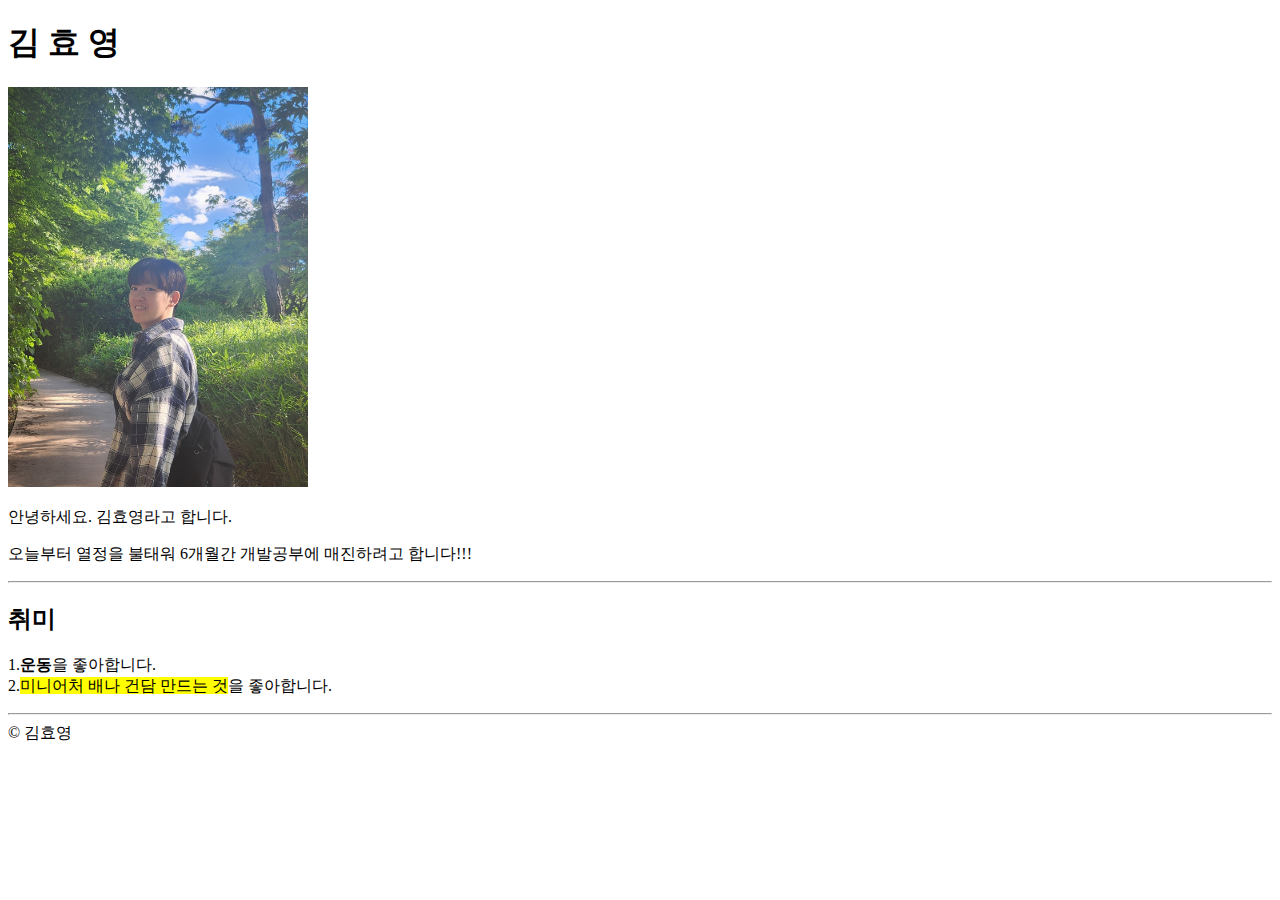
<file: 김효영의 프로필.html>
<!DOCTYPE html>
<html lang="ko">
    <head>
        <meta charset="utf-8">
        <title>김효영의 프로필</title>
    </head>
    <body>
        <h1 title="김효영의 프로필 페이지">김 효 영</h1>
        <img 
        src="picture/hyo.jpg"
        alt="나의 정면 사진"
        width="300"
        >
        <div id="introduce">
            <p>안녕하세요. 김효영라고 합니다.</p>
          
            <p>오늘부터 열정을 불태워 6개월간 개발공부에 매진하려고 합니다!!! 
                 
            </p>
        </div>
        <hr>
        <div id="fun-facts">
            <h2>취미</h2>
            <p>
                1.<strong>운동</strong>을 좋아합니다.<br>
                2.<mark>미니어처 배나 건담 만드는 것</mark>을 좋아합니다.<br>
            </p>
        </div>
        <hr>
        <span>&copy; 김효영</span>
    </body>
</html>
</file>
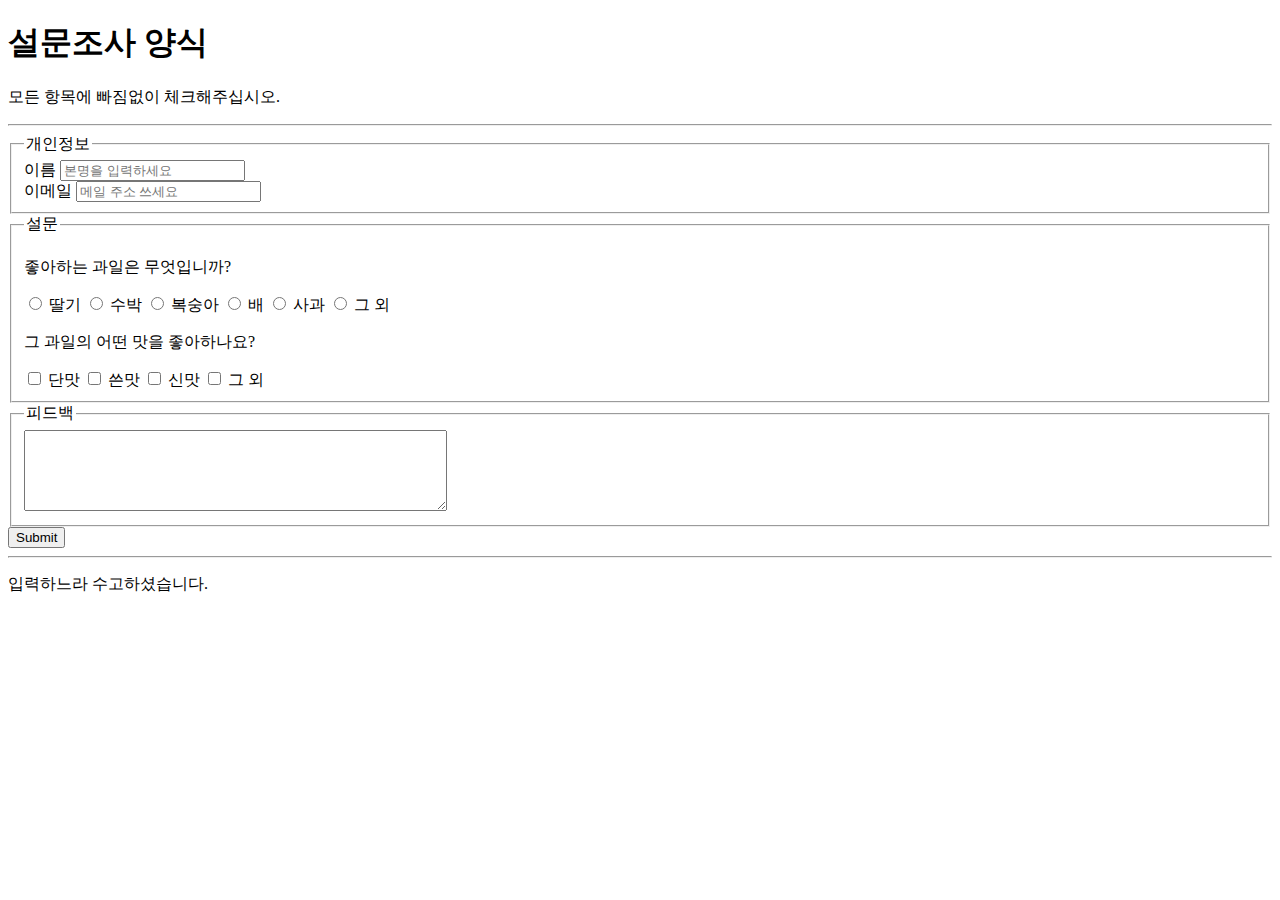
<file: 설문조사양식.html>
<!DOCTYPE html>
<html lang="ko">
<head>
    <meta charset="UTF-8">
    <meta http-equiv="x-ua-compatible" content="IE=edge">
    <title>설문조사 양식</title>
</head>
<body>
    <header>
     <h1>설문조사 양식</h1>
     <p>모든 항목에 빠짐없이 체크해주십시오.</p>
    </header>
    <hr>
    <main>
        <form>
            <fieldset>
                <legend>개인정보</legend>
                <label for="name">이름</label>
                <input type="text"
                name="name"
                id="name" placeholder="본명을 입력하세요">
                <br>
                <label for="email">이메일</label>
                <input type="email" 
                name="email"
                id="email" placeholder="메일 주소 쓰세요">
            </fieldset>
            <fieldset>
                <legend>설문</legend>

                <p>좋아하는 과일은 무엇입니까?</p>
                <input type="radio" id="strawberry" name="fruit">
                <label for="strawberry">딸기</label>
                <input type="radio" id="watermelon" name="fruit">
                <label for="watermeion">수박</label>
                <input type="radio" id="peach" name="fruit">
                <label for="peach">복숭아</label>
                <input type="radio" id="pear" name="fruit">
                <label for="pear">배</label>
                <input type="radio" id="apple" name="fruit">
                <label for="apple">사과</label>
                <input type="radio" id="other" name="age">
                <label for="other">그 외</label>


                <p>그 과일의 어떤 맛을 좋아하나요?</p>
                <input type="checkbox" id="sweetness" name="taste">
                <label for="sweetness">단맛</label>
                <input type="checkbox" id="bitters" name="taste">
                <label for="bitters">쓴맛</label>
                <input type="checkbox" id="sourness" name="taste">
                <label for="sourness">신맛</label>
                <input type="checkbox" id="other" name="taste">
                <label for="taste">그 외</label>


            </fieldset>
            </fieldset>
            <fieldset>
                <legend>피드백</legend>
                <textarea rows="5" cols="50" name="feedback"></textarea> 
            </fieldset>
            <input type="submit">
        </form>
    </main>
    <hr>
    <footer>
        <p>입력하느라 수고하셨습니다.</p>
    </footer>
</body>
</html>
</file>
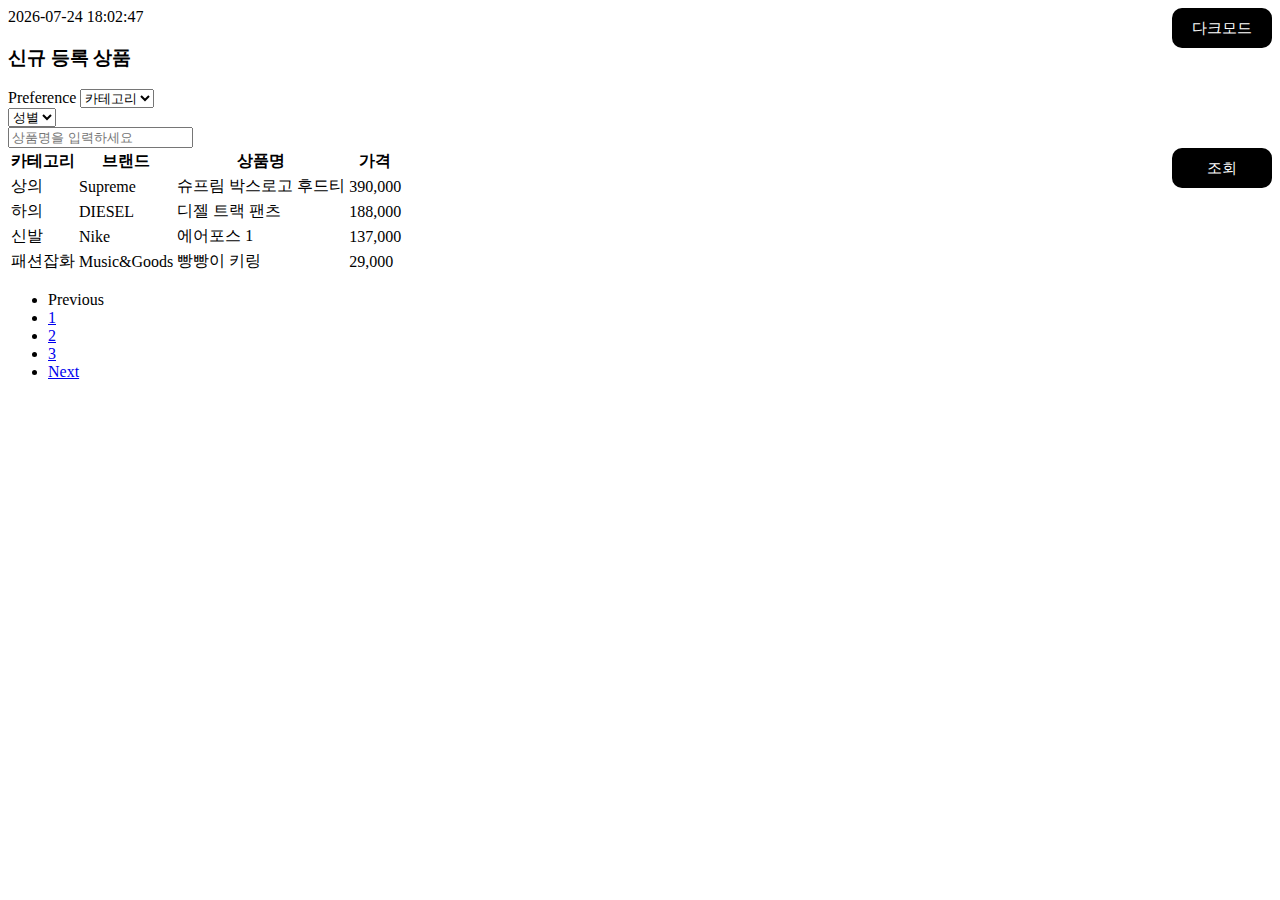
<file: ADmin페이지만들기/ADmin페이지.html>
<!DOCTYPE html>
<html lang="ko" data-bs-theme="light-mode">
<head>
    <title>Admin Page</title>
    <link href="https://cdn.jsdelivr.net/npm/bootstrap@5.3.1/dist/css/bootstrap.min.css" rel="stylesheet" integrity="sha384-4bw+/aepP/YC94hEpVNVgiZdgIC5+VKNBQNGCHeKRQN+PtmoHDEXuppvnDJzQIu9" crossorigin="anonymous">
    <link href="ADmin페이지.css" rel="stylesheet">
  </head>
  <script src=ADmin페이지.js></script>
<input id="btnDisplayMode" class="btn" type="button" value="다크모드" onclick="setDisplayAppreance(this);">


<body>
     
    <div class="container text-center mt-3">
        <h3 class="mt-5 mb-3">신규 등록 상품</h3>
        <form class="row row-cols-lg-auto g-3">      
            <div class="col-3">
              <label class="visually-hidden" for="inlineFormSelectPref">Preference</label>
              
              <select class="form-select" id="firstSlector">
                <option selected>카테고리</option>
                <option value="1">상의</option>
                <option value="2">하의</option>
                <option value="3">신발</option>
                <option value="3">패션잡화</option>
              </select>
            </div>
            <div class="col-3">
              <select class="form-select" aria-label="secondSelector">
                <option selected>성별</option>
                <option value="a">남자</option>
                <option value="b">여자</option>
              </select>
            </div>  
            <div class="col-3">
              <div class="input-group mb-3">
                <input type="text" class="form-control" placeholder="상품명을 입력하세요" aria-label="Recipient's username" aria-describedby="basic-addon2">
              </div>
            </div>
            <div class="col-3">
              <button type="button" class="btn btn-outline-info">조회</button>  
            </div>
        </form>
          <div class="container mt-3">

  

        <table class="table table-sm">
            <thead>
                <table class="table">
                    <thead>
                      <tr>
                        <th scope="col">카테고리</th>
                        <th scope="col">브랜드</th>
                        <th scope="col">상품명</th>
                        <th scope="col">가격</th>
                      </tr>
                    </thead>
            </thead>
            <tbody id="data-table">
                <table class="table">
                    <thead>
                      
                    </thead>
                    <tbody>
                    
                    </tbody>
                    <tfoot>
                      
                    </tfoot>
                  </table>
            </tbody>
        </table>
    </div>
        
    <nav aria-label="Page navigation example">
        <ul class="pagination justify-content-center">
          <li class="page-item disabled">
            <a class="page-link">Previous</a>
          </li>
          <li class="page-item"><a class="page-link" href="#">1</a></li>
          <li class="page-item"><a class="page-link" href="#">2</a></li>
          <li class="page-item"><a class="page-link" href="#">3</a></li>
          <li class="page-item">
            <a class="page-link" href="#">Next</a>
          </li>
        </ul>
      </nav>

   <script>
      // 크롤링한 데이터를 아래와 같은 형태의 객체 배열로 가정합니다.
      // 추후 데이터베이스에 있는 데이터를 쿼리문으로 불러 올 수 있게 쿼리르 작성해 볼 수 있음
      const data = [
          { category: "상의", brand: 'Supreme', product: '슈프림 박스로고 후드티', price: '390,000' },
          { category: "하의", brand: 'DIESEL', product: '디젤 트랙 팬츠', price: '188,000' },
          { category: "신발", brand: 'Nike', product: '에어포스 1', price: '137,000' },
          { category: "패션잡화", brand: 'Music&Goods', product: '빵빵이 키링', price: '29,000' },
          // ...
      ];
      
      const dataTable = document.getElementById('data-table');
      
      data.forEach((item) => {
          const row = dataTable.insertRow();
          row.insertCell(0).innerHTML = item.category;
          row.insertCell(1).innerHTML = item.brand;
          row.insertCell(2).innerHTML = item.product;
          row.insertCell(3).innerHTML = item.price;
      });

    </script>
    <script src="https://cdn.jsdelivr.net/npm/bootstrap@5.3.1/dist/js/bootstrap.bundle.min.js" integrity="sha384-HwwvtgBNo3bZJJLYd8oVXjrBZt8cqVSpeBNS5n7C8IVInixGAoxmnlMuBnhbgrkm" crossorigin="anonymous"></script>
  </body>
</html>
</file>
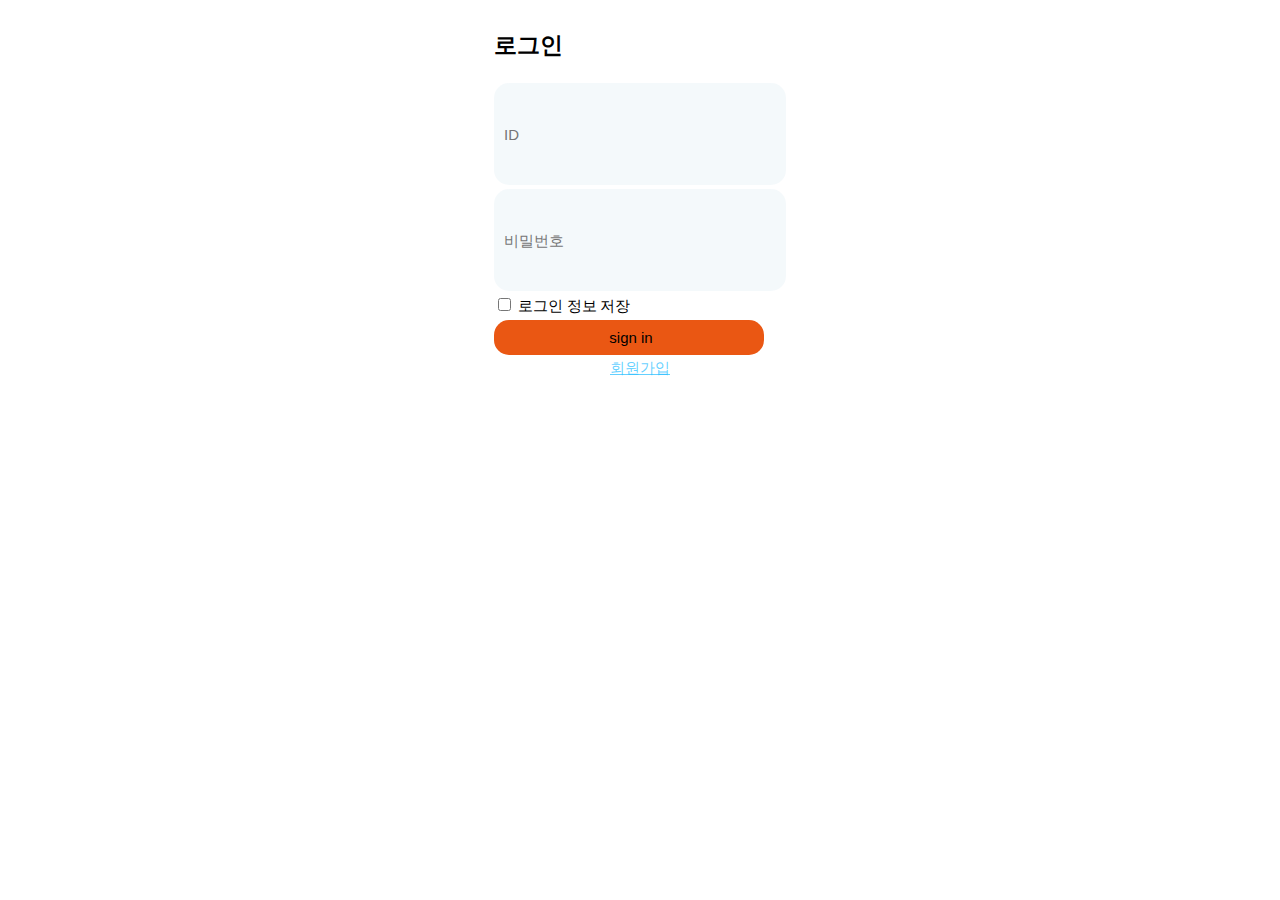
<file: ADmin페이지만들기/로그인.html>
<!DOCTYPE html>
<html lang="ko">
<head>
    <title>Admin Page</title>
    <link href="https://cdn.jsdelivr.net/npm/bootstrap@5.3.1/dist/css/bootstrap.min.css" rel="stylesheet" integrity="sha384-4bw+/aepP/YC94hEpVNVgiZdgIC5+VKNBQNGCHeKRQN+PtmoHDEXuppvnDJzQIu9" crossorigin="anonymous">
    <link href="로그인.css" rel="stylesheet">
   
</head>
<body>
    <table>
        <tr>
            <td><h2>로그인</h2></td>
        </tr>
        <tr>
            <td><input type="text" placeholder="ID"></td>
        </tr>
        <tr>
            <td><input type="password" placeholder="비밀번호"></td>
        </tr>
        <tr>
            <td><input type="checkbox"> 로그인 정보 저장 </td>
        </tr>
        <tr>
            <td><input type="submit" value="sign in" class="btn" onclick="location.href"></td>
        </tr>
        <tr>
            <td class="join"><a href="회원가입.html">회원가입</a></td>
        </tr>
        
   
    </table>

    
  
</body>
</html>
</file>
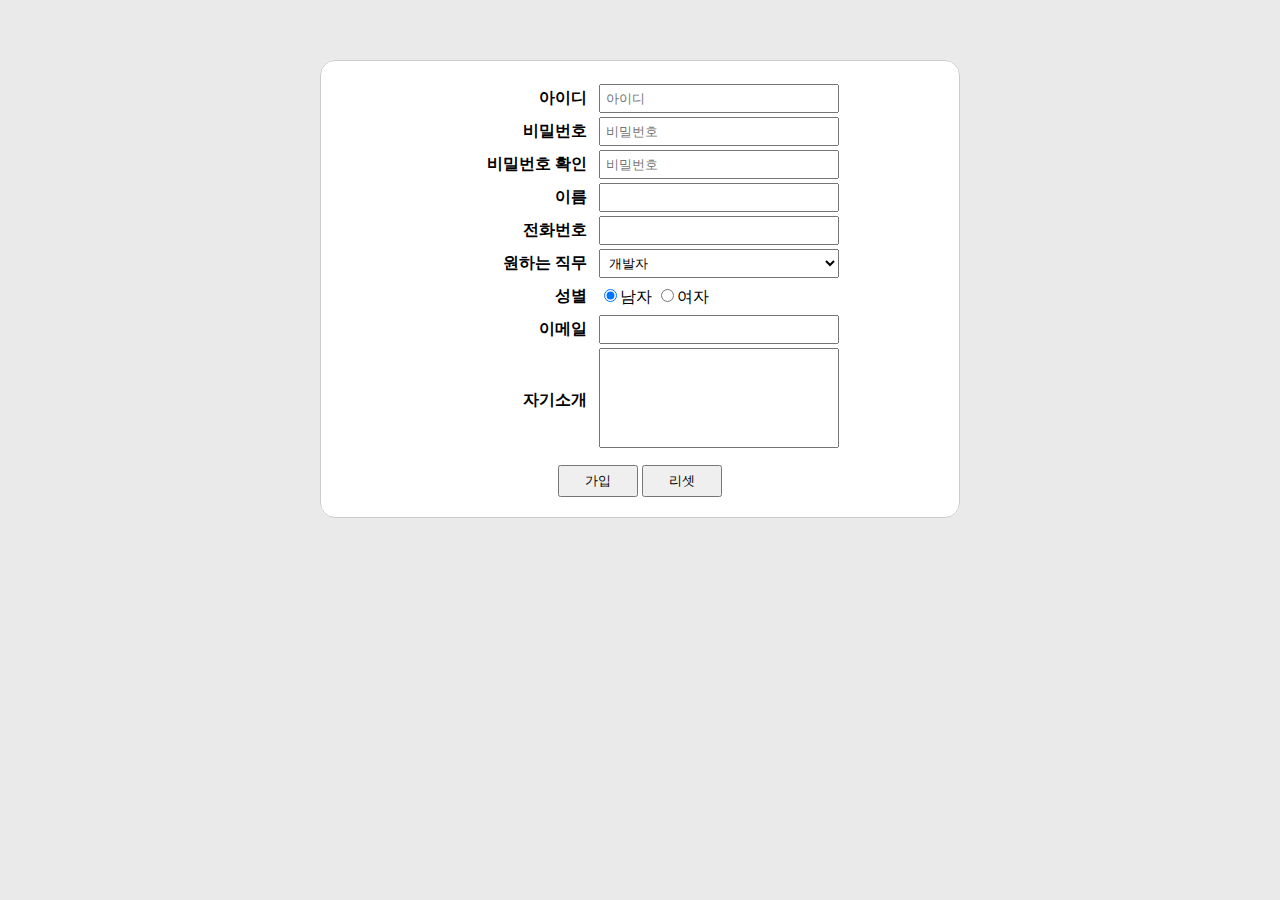
<file: ADmin페이지만들기/회원가입.html>
<!DOCTYPE html>
<html lang="ko">
<head>
    <meta charset="UTF-8">
    <meta http-equiv="X-UA-Compatible" content="IE=edge">
    <meta name="viewport" content="width=device-width, initial-scale=1.0">
    <title>회원가입 양식</title>
    <link href="회원가입.css" rel="stylesheet">
</head>
<body>


    <div id="container">
        <form id="form" action="#">
            <table class="table">
                <tr>
                    <th>아이디</th>
                    <td>
                        <input name="id" placeholder="아이디" autocomplete="off">
                    </td>
                </tr>
                <tr>
                    <th>비밀번호</th>
                    <td>
                        <input type="password" name="pw1" placeholder="비밀번호">
                    </td>
                </tr>
                <tr>
                    <th>비밀번호 확인</th>
                    <td>
                        <input type="password" name="pw2" placeholder="비밀번호">
                    </td>
                </tr>
                <tr>
                    <th>이름</th>
                    <td>
                        <input name="name" placehoder="사용자 이름" autocomplete="off" required>
                    </td>
                </tr>
                <tr>
                    <th>전화번호</th>
                    <td>
                        <input name="phone" placehoder="휴대전화번호" autocomplete="off">
                    </td>
                </tr>
                <tr>
                    <th>원하는 직무</th>
                    <td>
                        <select name="position">
                            <option developer="">개발자</option>
                            <option designer="">웹디자이너</option>
                            <option manager="">기획자</option>
                            <option undetermined="">미정</option>
                        </select>
                    </td>
                </tr>
                <tr>
                    <th>성별</th>
                    <td>
                        <label>
                            <input type="radio" name="gender" value="male" checked>남자
                        </label>
                        <label>
                            <input type="radio" name="gender" value="female">여자
                        </label>
                    </td>
                </tr>
                <tr>
                    <th>이메일</th>
                    <td>
                        <input title="정확한 메일 주소를 작성해주세요" type="email" name="email">
                    </td>
                </tr>
                <tr>
                    <th>자기소개</th>
                    <td>
                        <textarea name="intro"></textarea>
                    </td>
                </tr>
            </table>
            <div class="buttons">
                <input type="submit" value="가입" class="btn" title="가입" onclick="location.href='ADmin페이지.html'">
                <input type="reset" value="리셋" class="btn" title="처음으로">
                  
            </div>
        </form>
    </div>
    
    <script src="회원가입.js"></script>
</body>
</html>
</file>
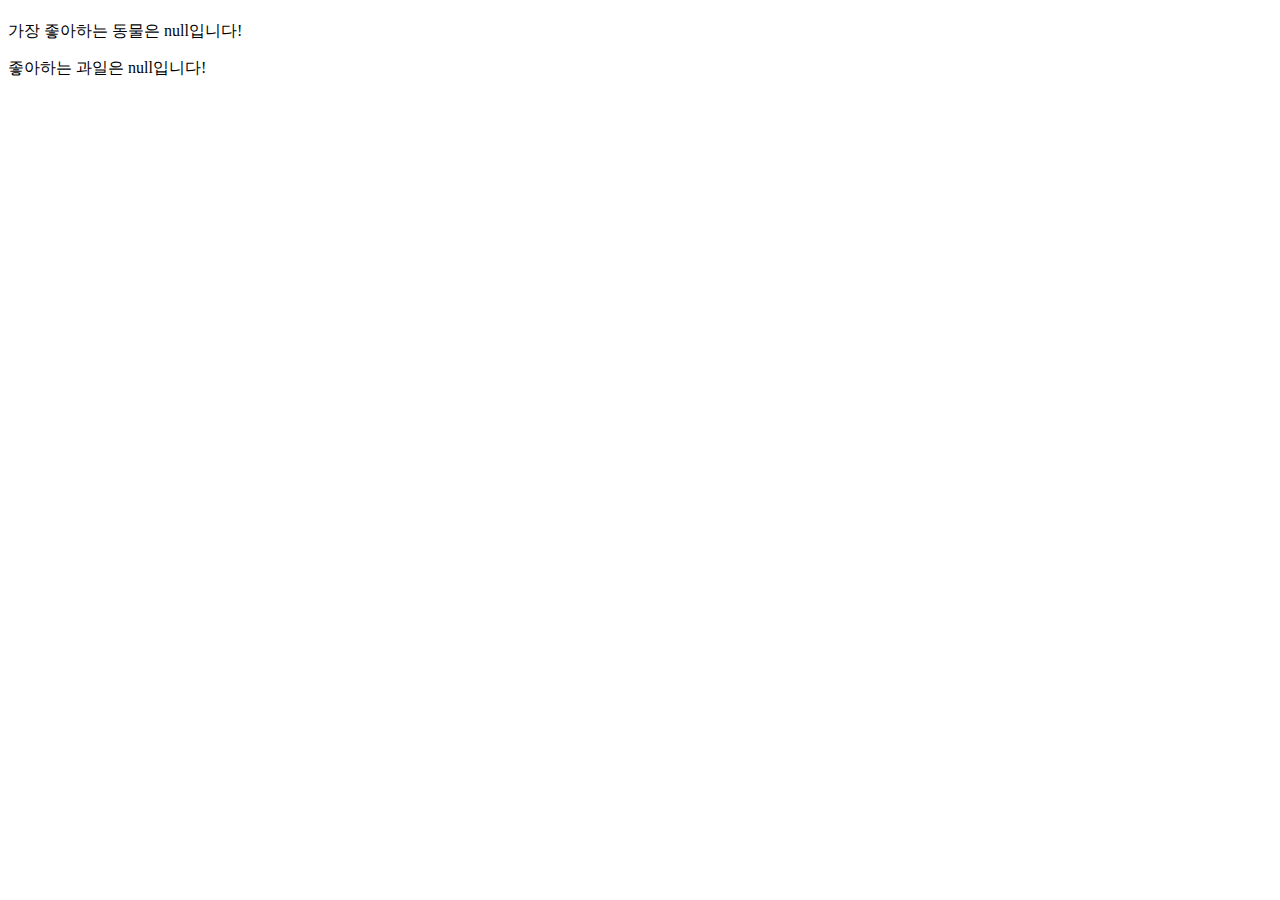
<file: js1회차 과제/js1회차과제.html>
<!DOCTYPE html>
<html lang="ko">
<head>
    <meta charset="UTF-8">
    <meta http-equiv="X-UA-Compatible" content="IE=edge">
    <meta name="viewport" content="width=device-width, initial-scale=1.0">
    <title>사용자 정보 입력받고 출력하기</title>
    <style>
        #hobby{
            color: red;
        }
    </style>
</head>
<body>
    
    <h1 id="name"></h1>
    <p id="animal"></p>
    <p id="fruit"></p>

    <script>
        const nameElement = document.querySelector("#name")
        let name = prompt("당신의 이름은?")
        nameElement.textContent = name

        const animalElement = document.querySelector("#animal")
        let animal = prompt("당신이 가장 좋아하는 동물은?")
        animalElement.textContent = `가장 좋아하는 동물은 ${animal}입니다!`

        document.querySelector("#fruit")
        .textContent = `좋아하는 과일은 ${prompt("좋아하는 과일")}입니다!`
    </script>

</body>
</html>
</file>
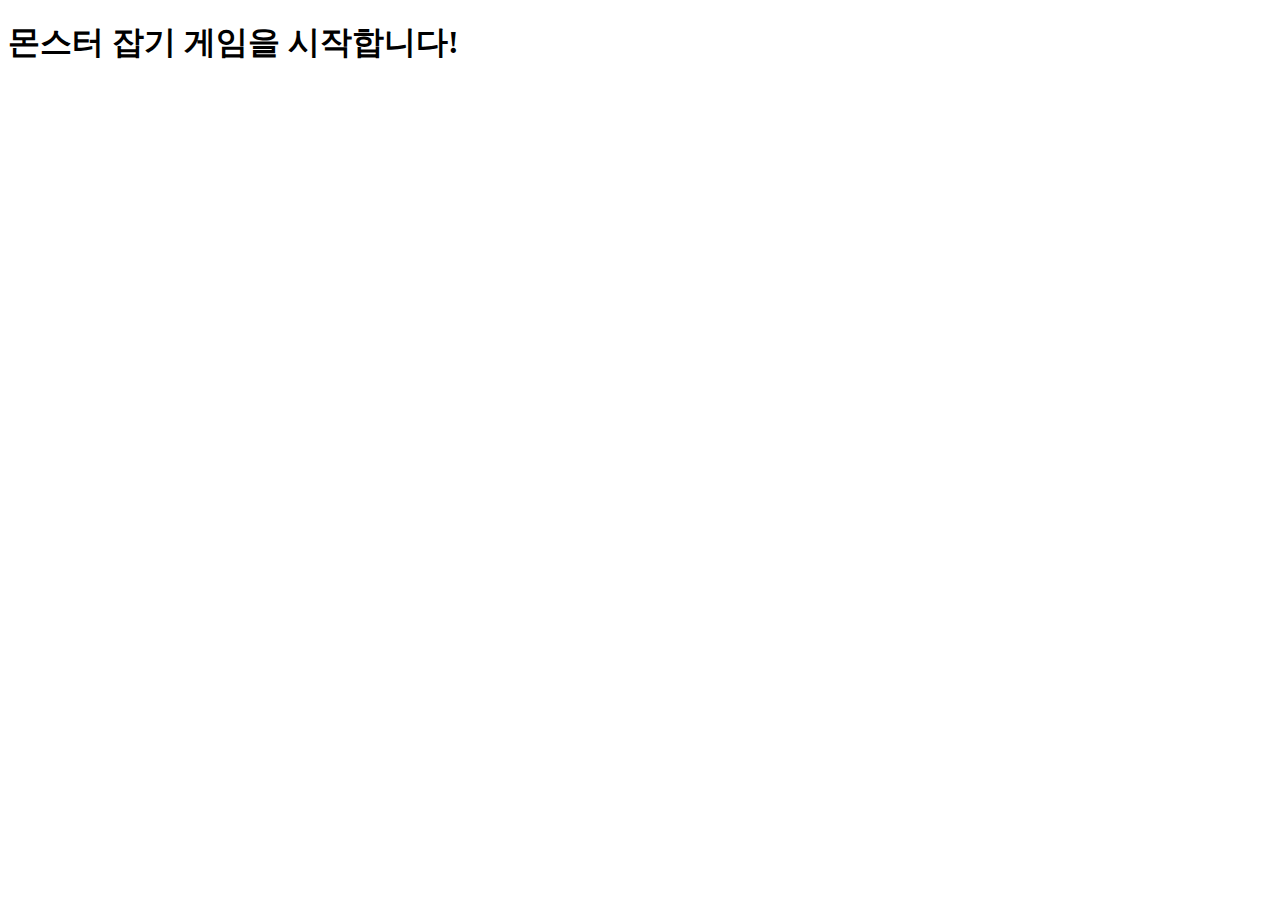
<file: js2회차 과제/js2회차과제.html>
<!DOCTYPE html>
<html lang="ko">
<head>
    <meta charset="UTF-8">
    <meta http-equiv="X-UA-Compatible" content="IE=edge">
    <meta name="viewport" content="width=device-width, initial-scale=1.0">
    <title>몬스터 잡기 게임</title>
</head>
<body>
    
    <div id="container"></div>

    <script>
        let monsterHP = 100
        const container = document.getElementById("container")
        const h1 = document.createElement("h1")
        h1.textContent = "몬스터 잡기 게임을 시작합니다!"
        container.appendChild(h1)

        let attackDamage = parseInt(prompt("1회 공격시 데미지는? (양의 정수)"))
        let attackCount = 0 
        //몇번 공격했는지 세는 정수  
        
        if(attackDamage > 0){

            while(monsterHP > 0){
                monsterHP -= attackDamage //HP가 감소한다!
                attackCount += 1 //때린 횟수는 증가한다!

                const p = document.createElement("p")
                p.textContent = `몬스터를 ${attackCount}회 공격했다!`
                container.append(p)

                const strong = document.createElement("strong")
                strong.textContent = `몬스터의 남은 HP는 ${monsterHP}입니다!`
                container.append(strong)

                if(monsterHP <= 0){
                    strong.textContent = `몬스터의 남은 HP는 0입니다!`
                    
                    }else{
                        p.textContent = `몬스터의 남은 HP는 ${monsterHP}입니다!`
                    }
        

                //과제-만약에 HP가 0보다 작아질 경우, HP에 0을 대입한다!
            }

            const h2 = document.createElement("h2")
            h2.textContent = "몬스터 잡기 완료! 수고하셨습니다~!!"
            h2.style.color = "orange"
            h2.title = "게임을 다시 시작하고 싶으면 새로고침하세요"
            container.appendChild(h2)


        }else{
            alert("데미지를 잘못 입력하여 게임을 취소합니다!")
        }
    </script>
</body>
</html>
</file>
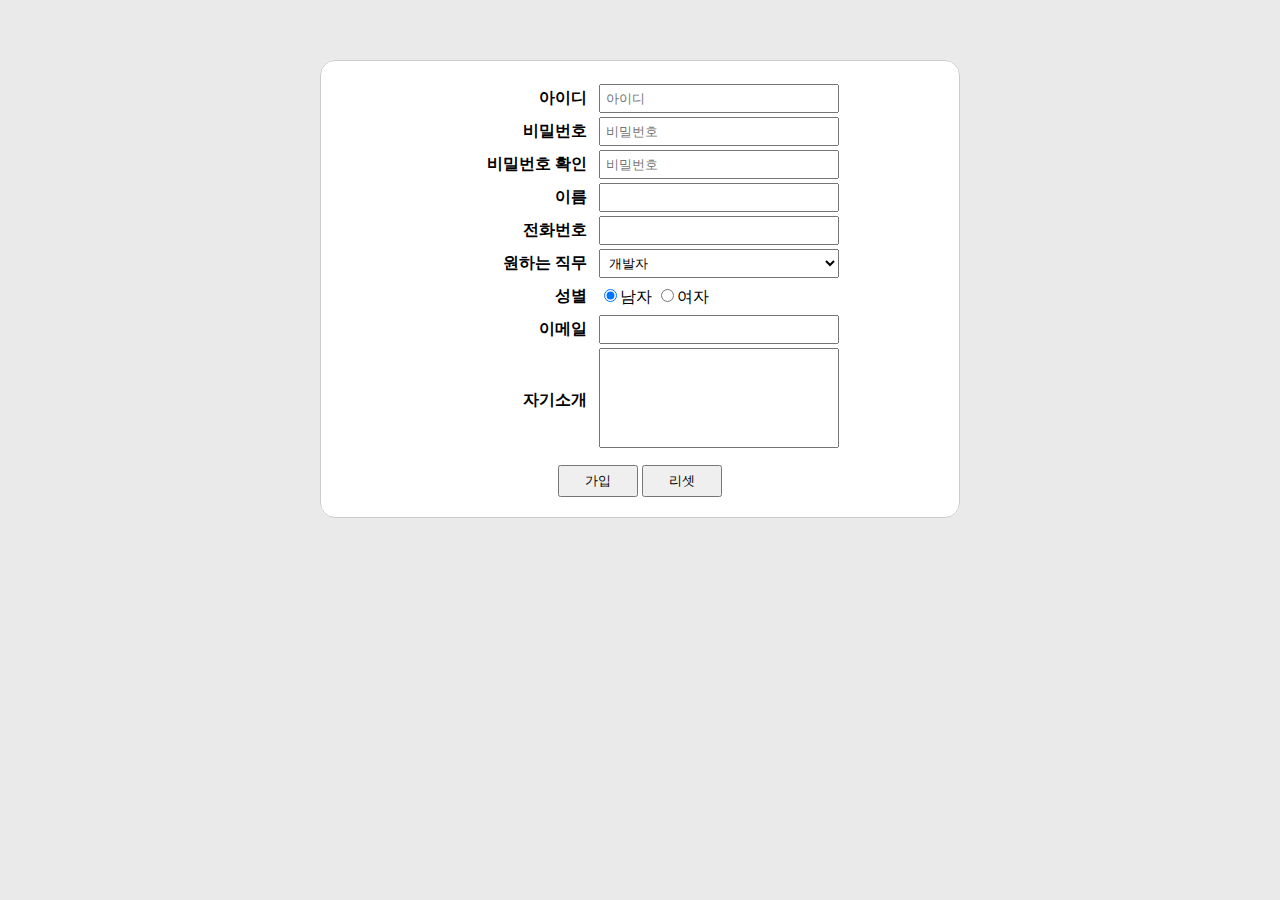
<file: js3회차 과제/js3회차과제.html>
<!DOCTYPE html>
<html lang="ko">
<head>
    <meta charset="UTF-8">
    <meta http-equiv="X-UA-Compatible" content="IE=edge">
    <meta name="viewport" content="width=device-width, initial-scale=1.0">
    <title>회원가입 양식</title>
    <link href="js3회차과제.css" rel="stylesheet">
</head>
<body>


    <div id="container">
        <form id="form" action="#">
            <table class="table">
                <tr>
                    <th>아이디</th>
                    <td>
                        <input name="id" placeholder="아이디" autocomplete="off">
                    </td>
                </tr>
                <tr>
                    <th>비밀번호</th>
                    <td>
                        <input type="password" name="pw1" placeholder="비밀번호">
                    </td>
                </tr>
                <tr>
                    <th>비밀번호 확인</th>
                    <td>
                        <input type="password" name="pw2" placeholder="비밀번호">
                    </td>
                </tr>
                <tr>
                    <th>이름</th>
                    <td>
                        <input name="name" placehoder="사용자 이름" autocomplete="off" required>
                    </td>
                </tr>
                <tr>
                    <th>전화번호</th>
                    <td>
                        <input name="phone" placehoder="휴대전화번호" autocomplete="off">
                    </td>
                </tr>
                <tr>
                    <th>원하는 직무</th>
                    <td>
                        <select name="position">
                            <option developer="">개발자</option>
                            <option designer="">웹디자이너</option>
                            <option manager="">기획자</option>
                            <option undetermined="">미정</option>
                        </select>
                    </td>
                </tr>
                <tr>
                    <th>성별</th>
                    <td>
                        <label>
                            <input type="radio" name="gender" value="male" checked>남자
                        </label>
                        <label>
                            <input type="radio" name="gender" value="female">여자
                        </label>
                    </td>
                </tr>
                <tr>
                    <th>이메일</th>
                    <td>
                        <input title="정확한 메일 주소를 작성해주세요" type="email" name="email">
                    </td>
                </tr>
                <tr>
                    <th>자기소개</th>
                    <td>
                        <textarea name="intro"></textarea>
                    </td>
                </tr>
            </table>
            <div class="buttons">
                <input type="submit" value="가입" class="btn" title="가입">
                <input type="reset" value="리셋" class="btn" title="처음으로">
            </div>
        </form>
    </div>
    
    <script src="js3회차과제.js"></script>
</body>
</html>
</file>
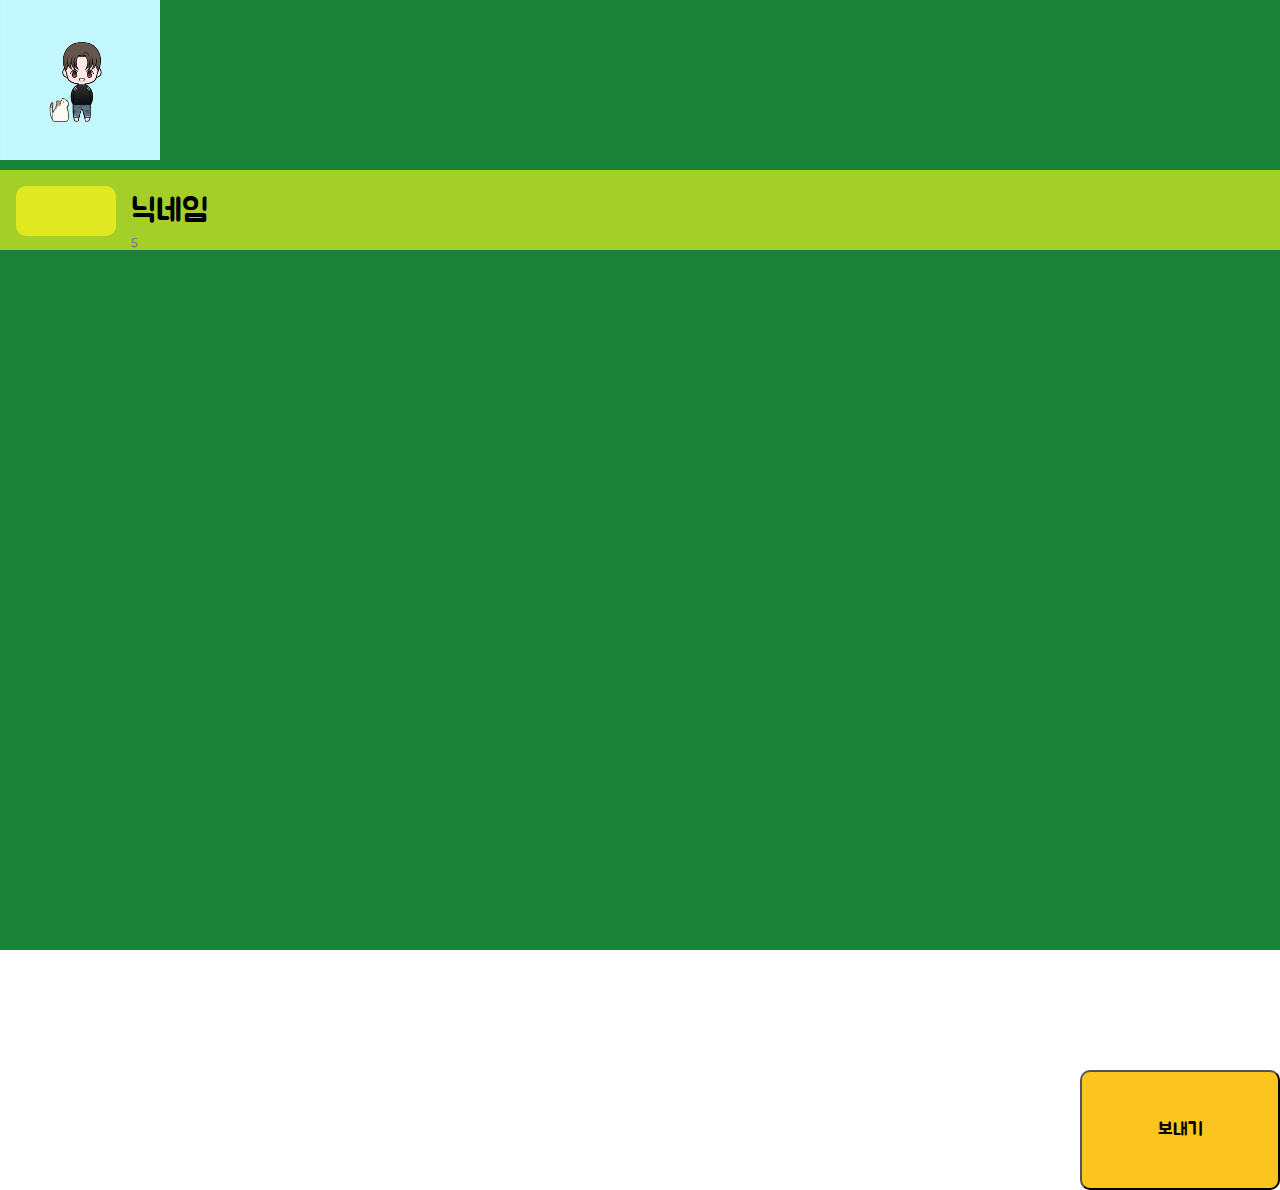
<file: 채팅방만들기/채팅방만들기.html>
<!DOCTYPE html>
<html lang="ko">
<head>
    <meta charset="UTF-8">
    <meta http-equiv="X-UA-Compatible" content="IE=edge">
    <title>채팅방 만들기</title>
    <link href="채팅방만들기.css" rel="stylesheet">
    <link rel="preconnect" href="https://fonts.googleapis.com">
    <link rel="preconnect" href="https://fonts.gstatic.com" crossorigin>
    <link href="https://fonts.googleapis.com/css2?family=Jua&display=swap" rel="stylesheet">
    <style>
        *{
        font-family: "Jua", sans-serif;
        font-weight: 400;
        font-style: normal;
    }
    html{
        font-size: 8px;
    }
    body{
        font-size: 32px;
    }
    </style>
</head>
<body>
    <div class="container">
        <img src="images/나나.jpg" width="160">
        <div class="container">
            <main class="chat-screen">
            <section class="chat-screen__bar">
                    <div class="user">
                        <div class="user__column">
                            <div class="user__pic"></div>
                        </div>
                        <div class="user__column">
                            <p class="user__nick">닉네임</p>
                            <p class="user__count">5</p>
                        </div>
                    </div>
            </section>
        </main>

        <form class="chat-form">
            <section class="chat-form__field">
                <textarea class="chat-form__msg"></textarea>
                <input type="submit" value="보내기" class="chat-form__bt">
            </section>
        </form>

    </div>
</body>
</html>
</file>
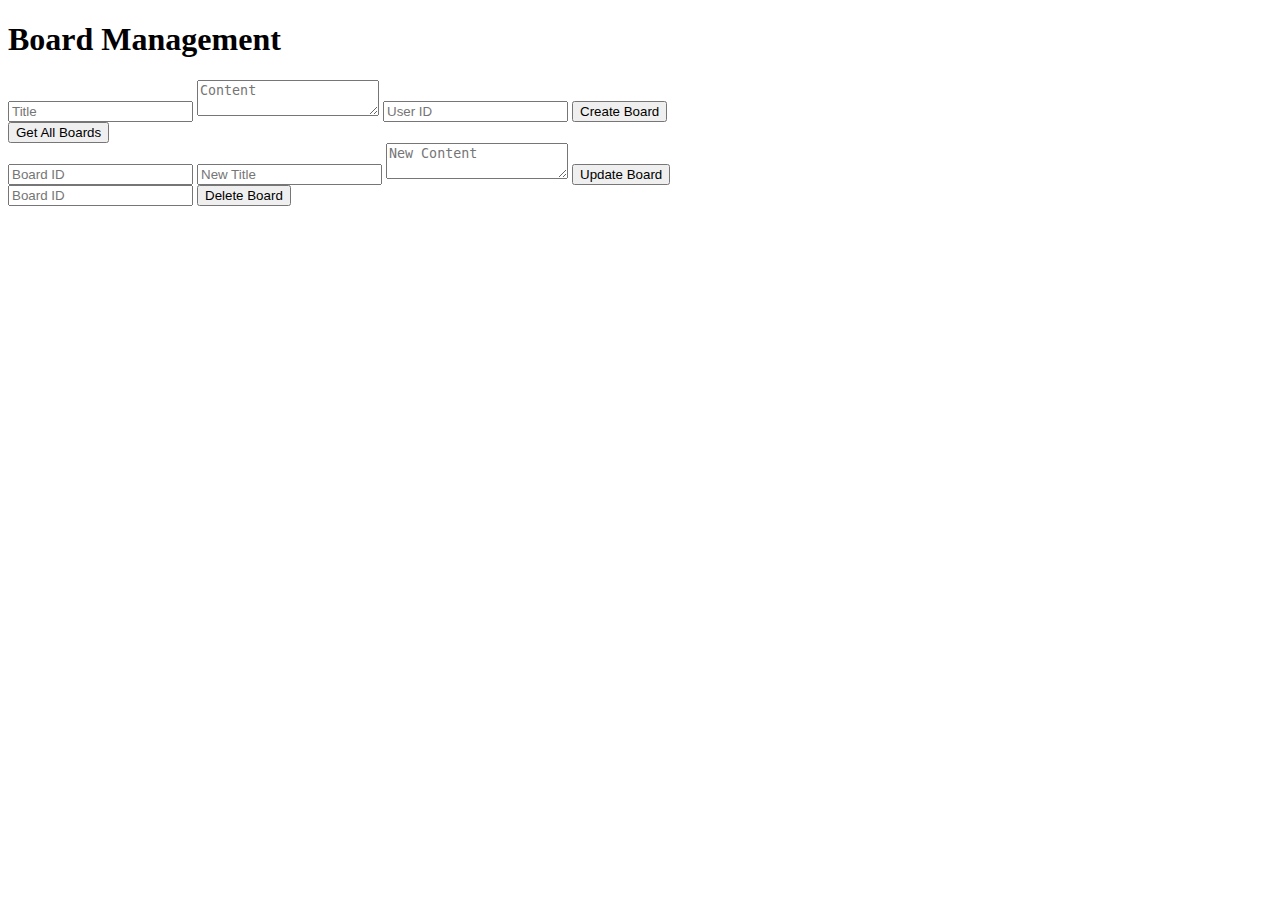
<file: flask과제4/Part3/templates/boards.html>
<!DOCTYPE html>
<html>
  <head>
    <title>Board Management</title>
  </head>
  <body>
    <h1>Board Management</h1>

    <!-- 게시글 생성 폼 -->
    <form id="createBoardForm">
      <input type="text" id="boardTitle" placeholder="Title" />
      <textarea id="boardContent" placeholder="Content"></textarea>
      <input type="number" id="userId" placeholder="User ID" />
      <button type="submit">Create Board</button>
    </form>

    <!-- 게시글 조회 -->
    <button onclick="getBoards()">Get All Boards</button>
    <div id="boards"></div>

    <!-- 게시글 수정 폼 -->
    <form id="updateBoardForm">
      <input type="number" id="updateBoardId" placeholder="Board ID" />
      <input type="text" id="updateBoardTitle" placeholder="New Title" />
      <textarea id="updateBoardContent" placeholder="New Content"></textarea>
      <button type="submit">Update Board</button>
    </form>

    <!-- 게시글 삭제 -->
    <form id="deleteBoardForm">
      <input type="number" id="deleteBoardId" placeholder="Board ID" />
      <button type="submit">Delete Board</button>
    </form>

    <script>
      document
        .getElementById("createBoardForm")
        .addEventListener("submit", function (e) {
          e.preventDefault();

          const title = document.getElementById("boardTitle").value;
          const content = document.getElementById("boardContent").value;
          const userId = document.getElementById("userId").value;

          fetch("/board", {
            method: "POST",
            headers: {
              "Content-Type": "application/json",
            },
            body: JSON.stringify({ title, content, user_id: userId }),
          })
            .then((response) => response.json())
            .then((data) => {
              console.log(data);
              getBoards(); // 게시글 목록을 다시 불러옵니다.
            });
        });

      function getBoards() {
        fetch("/board")
          .then((response) => response.json())
          .then((data) => {
            const boardsDiv = document.getElementById("boards");
            boardsDiv.innerHTML = "";
            data.forEach((board) => {
              boardsDiv.innerHTML += `<p>${board.title} - ${board.content} (User ID: ${board.user_id}, Board ID: ${board.id})</p>`;
            });
          });
      }

      document
        .getElementById("updateBoardForm")
        .addEventListener("submit", function (e) {
          e.preventDefault();

          const boardId = document.getElementById("updateBoardId").value;
          const title = document.getElementById("updateBoardTitle").value;
          const content = document.getElementById("updateBoardContent").value;

          fetch("/board/" + boardId, {
            method: "PUT",
            headers: {
              "Content-Type": "application/json",
            },
            body: JSON.stringify({ title, content }),
          })
            .then((response) => response.json())
            .then((data) => {
              console.log(data);
              getBoards(); // 게시글 목록을 다시 불러옵니다.
            });
        });

      document
        .getElementById("deleteBoardForm")
        .addEventListener("submit", function (e) {
          e.preventDefault();

          const boardId = document.getElementById("deleteBoardId").value;

          fetch("/board/" + boardId, {
            method: "DELETE",
          })
            .then((response) => response.json())
            .then((data) => {
              console.log(data);
              getBoards(); // 게시글 목록을 다시 불러옵니다.
            });
        });
    </script>
  </body>
</html>
</file>
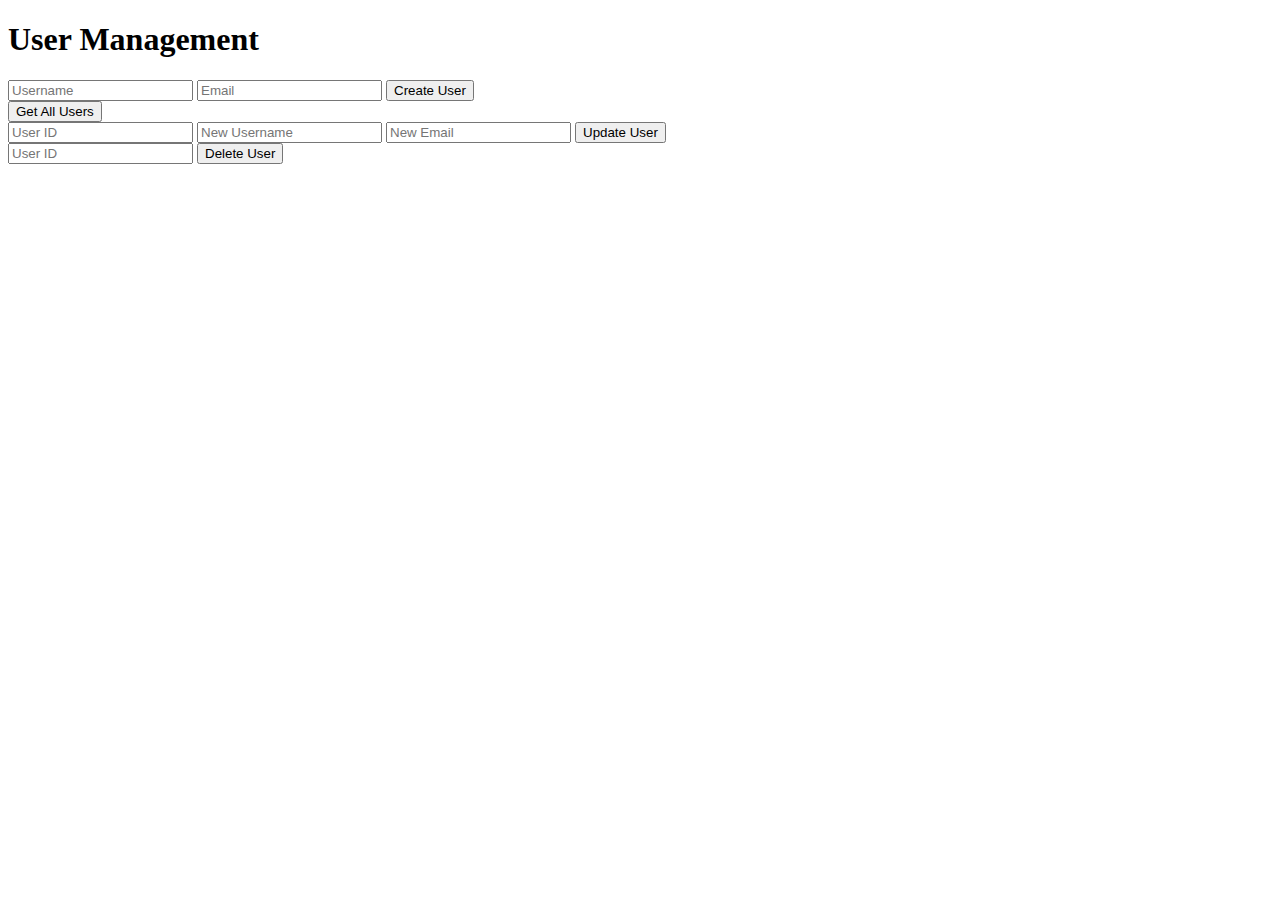
<file: flask과제4/Part3/templates/users.html>
<!DOCTYPE html>
<html>
  <head>
    <title>User Management</title>
  </head>
  <body>
    <h1>User Management</h1>

    <!-- 사용자 생성 폼 -->
    <form id="createUserForm">
      <input type="text" id="name" placeholder="Username" />
      <input type="text" id="email" placeholder="Email" />
      <button type="submit">Create User</button>
    </form>

    <!-- 사용자 조회 -->
    <button onclick="getUsers()">Get All Users</button>
    <div id="users"></div>

    <!-- 사용자 수정 폼 -->
    <form id="updateUserForm">
      <input type="number" id="updateUserId" placeholder="User ID" />
      <input type="text" id="updateUsername" placeholder="New Username" />
      <input type="text" id="updateEmail" placeholder="New Email" />
      <button type="submit">Update User</button>
    </form>

    <!-- 사용자 삭제 -->
    <form id="deleteUserForm">
      <input type="number" id="deleteUserId" placeholder="User ID" />
      <button type="submit">Delete User</button>
    </form>

    <script>
      document
        .getElementById("createUserForm")
        .addEventListener("submit", function (e) {
          e.preventDefault();

          const name = document.getElementById("name").value;
          const email = document.getElementById("email").value;

          fetch("/user", {
            method: "POST",
            headers: {
              "Content-Type": "application/json",
            },
            body: JSON.stringify({ name, email }),
          })
            .then((response) => response.json())
            .then((data) => {
              console.log(data);
              getUsers(); // 사용자 목록을 다시 불러옵니다.
            });
        });

      function getUsers() {
        fetch("/user")
          .then((response) => response.json())
          .then((data) => {
            const usersDiv = document.getElementById("users");
            usersDiv.innerHTML = "";
            data.forEach((user) => {
              usersDiv.innerHTML += `<p>ID: ${user.id}, Name: ${user.name}, Email: ${user.email}</p>`;
            });
          });
      }

      document
        .getElementById("updateUserForm")
        .addEventListener("submit", function (e) {
          e.preventDefault();

          const userId = document.getElementById("updateUserId").value;
          const name = document.getElementById("updateUsername").value;
          const email = document.getElementById("updateEmail").value;

          fetch("/user/" + userId, {
            method: "PUT",
            headers: {
              "Content-Type": "application/json",
            },
            body: JSON.stringify({ name, email }),
          })
            .then((response) => response.json())
            .then((data) => {
              console.log(data);
              getUsers(); // 사용자 목록을 다시 불러옵니다.
            });
        });

      document
        .getElementById("deleteUserForm")
        .addEventListener("submit", function (e) {
          e.preventDefault();

          const userId = document.getElementById("deleteUserId").value;

          fetch("/user/" + userId, {
            method: "DELETE",
          })
            .then((response) => response.json())
            .then((data) => {
              console.log(data);
              getUsers(); // 사용자 목록을 다시 불러옵니다.
            });
        });
    </script>
  </body>
</html>
</file>
<file: ADmin페이지만들기/ADmin페이지.css>
.btn {  
    float: right;
    width: 100px;
    height: 40px;
    border-radius: 10px;
    font-size: 15px;
    text-align: center;
    background-color: black;
    color: white;
    margin-top: 0px;
    border: 0px solid rgb(251, 249, 249);
  }
p {
    color: red;
}
</file>
<file: ADmin페이지만들기/로그인.css>
table{
    width: 200px;
    height: 250px;
    margin: auto;
    font-size: 15px;
}
input[type="text"], input[type="password"] {
    width: 280px;
    height: 100px;
    margin: auto;
    font-size: 15px;
    border: 0;
    border-radius: 15px;
    outline: none;
    padding-left: 10px;
    background-color: #eff7fab4
}
.btn {
    width: 270px;
    height: 35px;
    font-size: 15px;
    border: 0;
    border-radius: 15px;
    outline: none;
    padding-left: 10px;
    background-color: #ea5713
}
.btn:active{
    width: 270px;
    height: 35px;
    font-size: 15px;
    border: 0;
    border-radius: 15px;
    outline: none;
    padding-left: 10px;
    background-color: #ea5713
}
a {
    font-size: 15px;
    color: #23bdffb4
}
.join{
    text-align: center;
}
</file>
<file: ADmin페이지만들기/회원가입.css>
*{ box-sizing: border-box; }
html, body {
    margin: 0;
    padding: 0;
    background-color: #eaeaea;
}
#container {
    width: 640px;
    margin: 60px auto 0; /*좌우 여백 동일하게 */
    background-color: #ffffff;
    border-radius: 15px;
}
form {
    padding: 20px;
    border: 1px solid #cccccc;
    border-radius: 15px;
}
.table {
    width: 80%;
    margin: auto;
}
th {
    width: 40%;
    text-align: right;
    padding:5px;
}
td {
    width:60%;
    text-align: left;
    padding-left:5px;
}
input, select, textarea {
    width: 240px;
    padding: 5px;
}
input[type="radio"]{
    width: initial;
}
input[type="submit"], input[type="reset"]{
    width: 80px;
}
textarea {
    resize: none;
    width: 240px;
    min-height: 100px;
}
.buttons {
    margin: 10px 0 0 0;
    text-align: center;
}
</file>
<file: js3회차 과제/js3회차과제.css>
*{ box-sizing: border-box; }
html, body {
    margin: 0;
    padding: 0;
    background-color: #eaeaea;
}
#container {
    width: 640px;
    margin: 60px auto 0; /*좌우 여백 동일하게 */
    background-color: #ffffff;
    border-radius: 15px;
}
form {
    padding: 20px;
    border: 1px solid #cccccc;
    border-radius: 15px;
}
.table {
    width: 80%;
    margin: auto;
}
th {
    width: 40%;
    text-align: right;
    padding:5px;
}
td {
    width:60%;
    text-align: left;
    padding-left:5px;
}
input, select, textarea {
    width: 240px;
    padding: 5px;
}
input[type="radio"]{
    width: initial;
}
input[type="submit"], input[type="reset"]{
    width: 80px;
}
textarea {
    resize: none;
    width: 240px;
    min-height: 100px;
}
.buttons {
    margin: 10px 0 0 0;
    text-align: center;
}
</file>
<file: 채팅방만들기/채팅방만들기.css>
*{
    box-sizing: border-box;
}
html{
    height: 100%;
}
body{
    height: 100%;
    margin: 0;
}
.container{
    height: 100%;
    background-color: #1b823a;
}


.chat-screen{
    height: calc(100% - 120px);
}


.user{
    background-color: #d3e723bf;
    padding: 16px;
    height: 80px;
}
.user__column{
    float: left;
}
.user__pic{
    width: 100px;
    height: 50px;
    margin-right: 10px;
    border-radius: 10px;
    background-color: #fcf51fae
}

.user__nick, .user__count{
    margin: 5px;
}
.user__count{
    font-size: 12px;
    color: grey;
}

.chat-form{
    height: 120px;
    background-color: #ffffff;
}
.chat-form__field{
    height: 120px;
}
.chat-form__msg{
    float: left;
    width: calc(100% - 20px);
    height: 120px;
    border: none;
    resize: none;
    font-size: 24px;
    padding:10px;
}

.chat-form__bt{
    float: right;
    width: 200px;
    height: 120px;
    border-radius: 10px;
    background-color: #fcc41f;
    font-size: 18px;
}
.chat-form__msg:focus{
    outline:none;
}
.chat-form__bt:active{
    background-color: #c89012;
}
</file>
